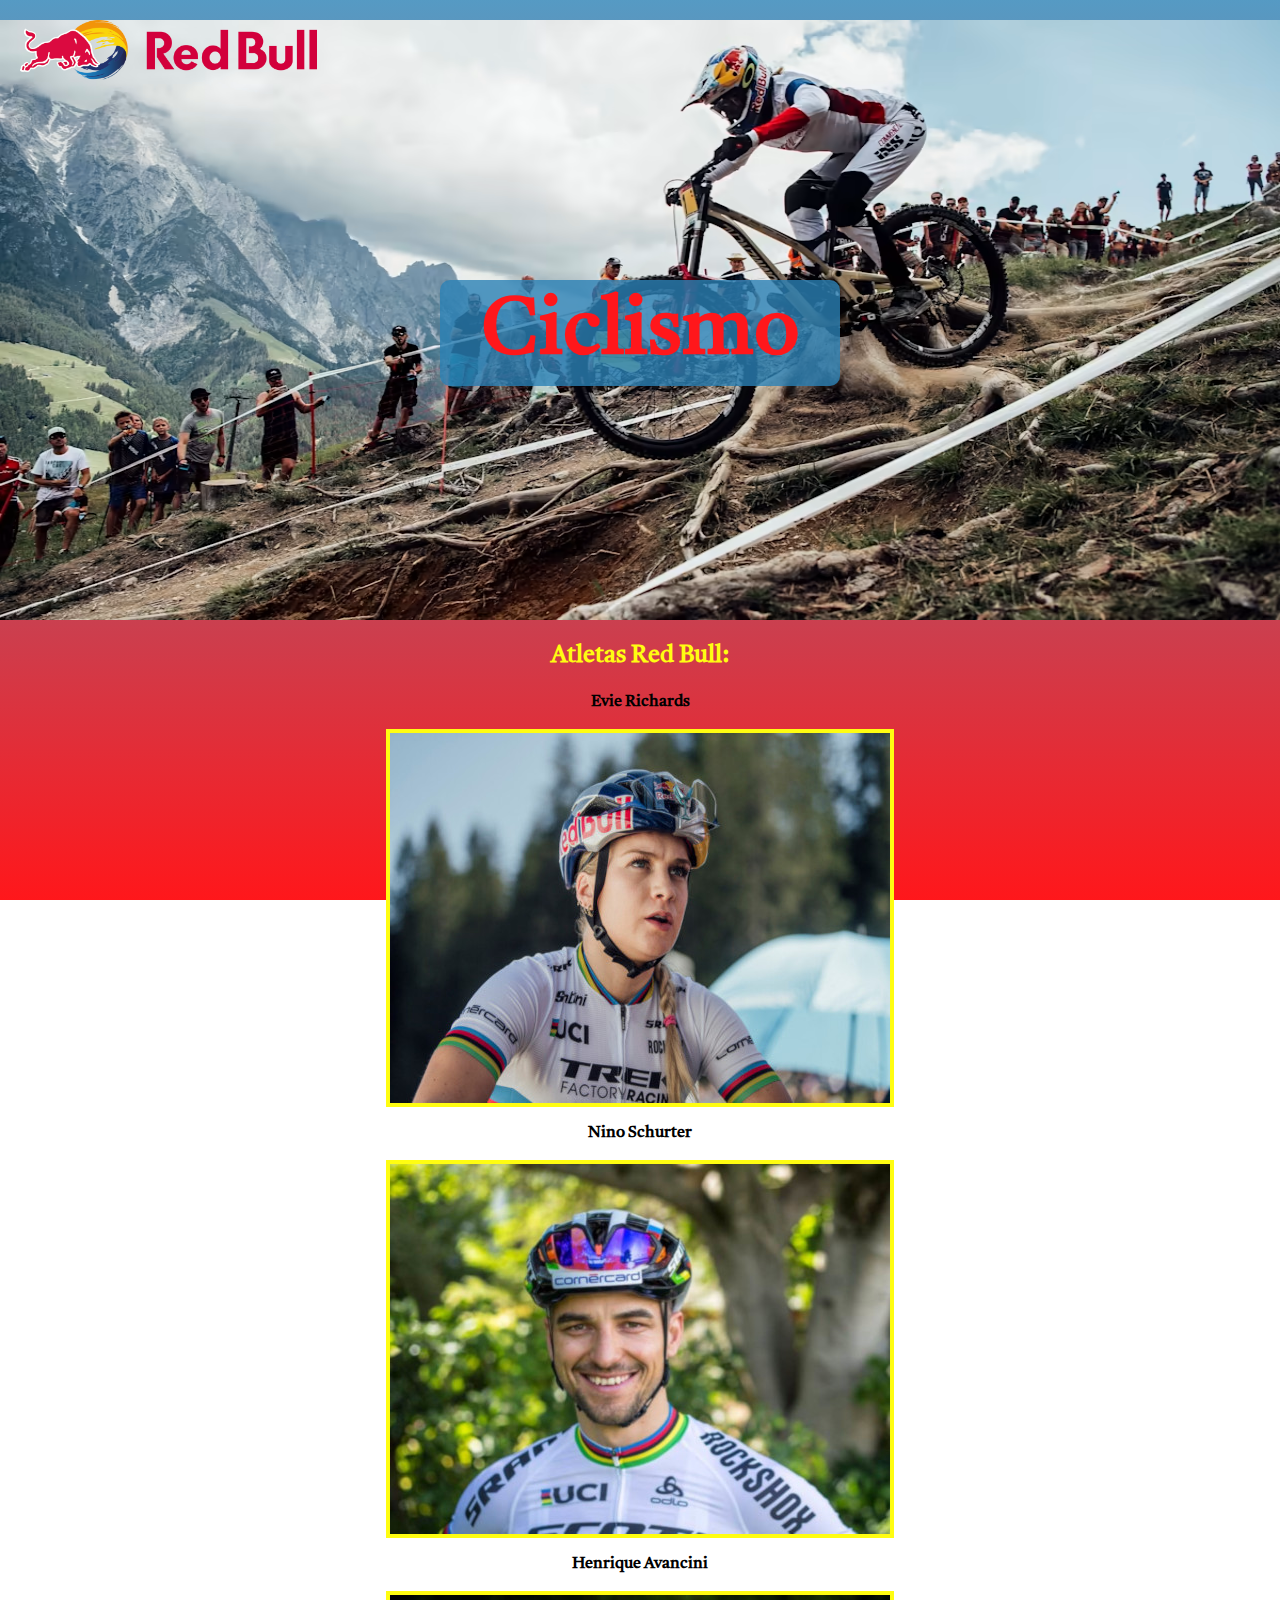
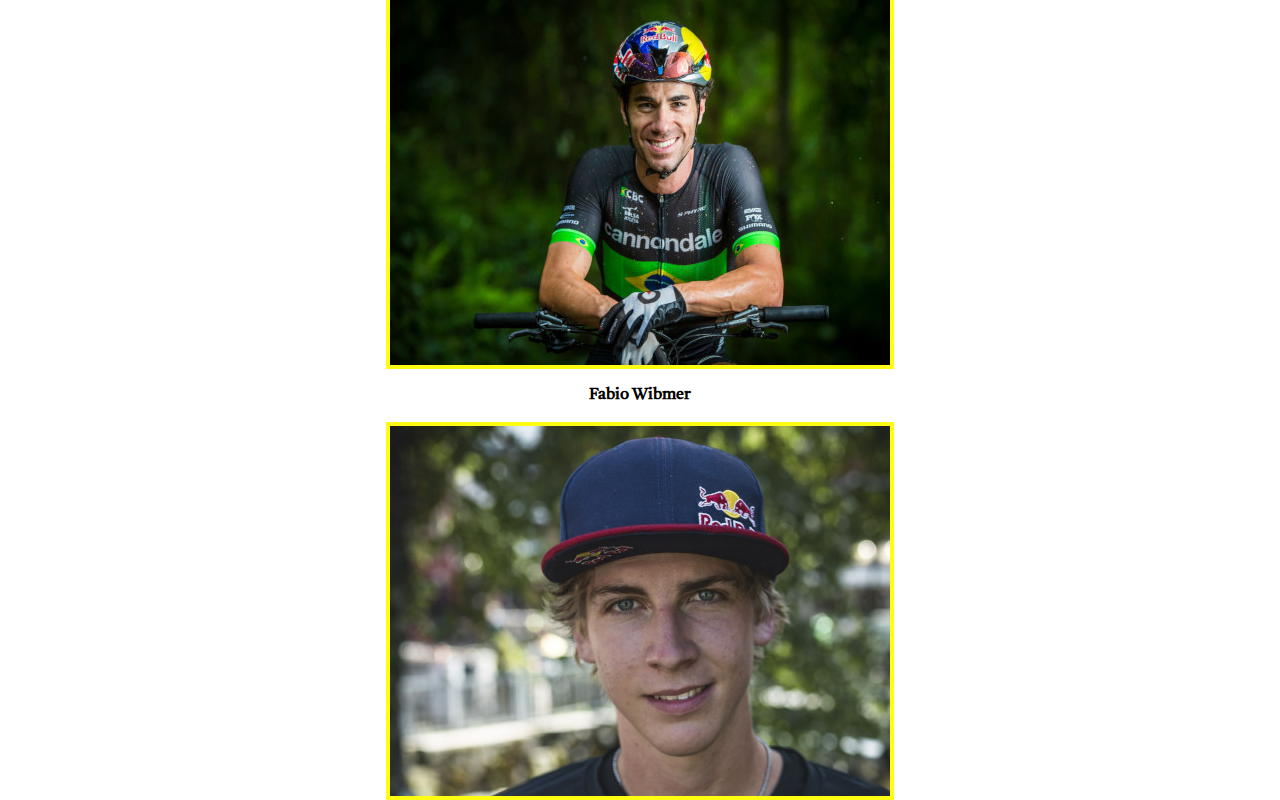
<file: index.html>
<!DOCTYPE html>
<html lang="pt-br">

<head>
    <meta charset="UTF-8">
    <meta http-equiv="X-UA-Compatible" content="IE=edge">
    <meta name="viewport" content="width=device-width, initial-scale=1.0">
    <link rel="stylesheet" href="css/estilos.css">
    <link rel="shortcut icon" href="img/icone.ico" type="image/x-icon">
    <title>Harmonia das cores</title>
</head>

<body>
    <header>
        <div class="fundo">
           <a href="img/Capturar.JPG"> <img src="img/red-bull-logo.png" alt="Red Bull" class="img-header"></a>
            <div class="faixa">
                <h1>Ciclismo</h1>
            </div>
        </div>
    </header>

    <h2>Atletas Red Bull:</h2>

    <p> Evie Richards </p>
    <a target="_blank" href="evie.html"><img src="img/Evie-Richards.jpg" alt="Evie Richards"></a>

    <p>Nino Schurter</p>
    <a target="_blank" href="nino.html"><img src="img/Nino Schurter.jpg" alt="Nino Schurter"></a>

    <p>Henrique Avancini</p>
    <a target="_blank" href="henrique.html"><img src="img/Henrique Avancini.jpg" alt="Henrique Avancini"></a>

    <p>Fabio Wibmer</p>
    <a target="_blank" href="fabio.html"><img src="img/Fabio Wibmer.jpg" alt="Fabio Wibmer"></a>

</body>

</html>
</file>
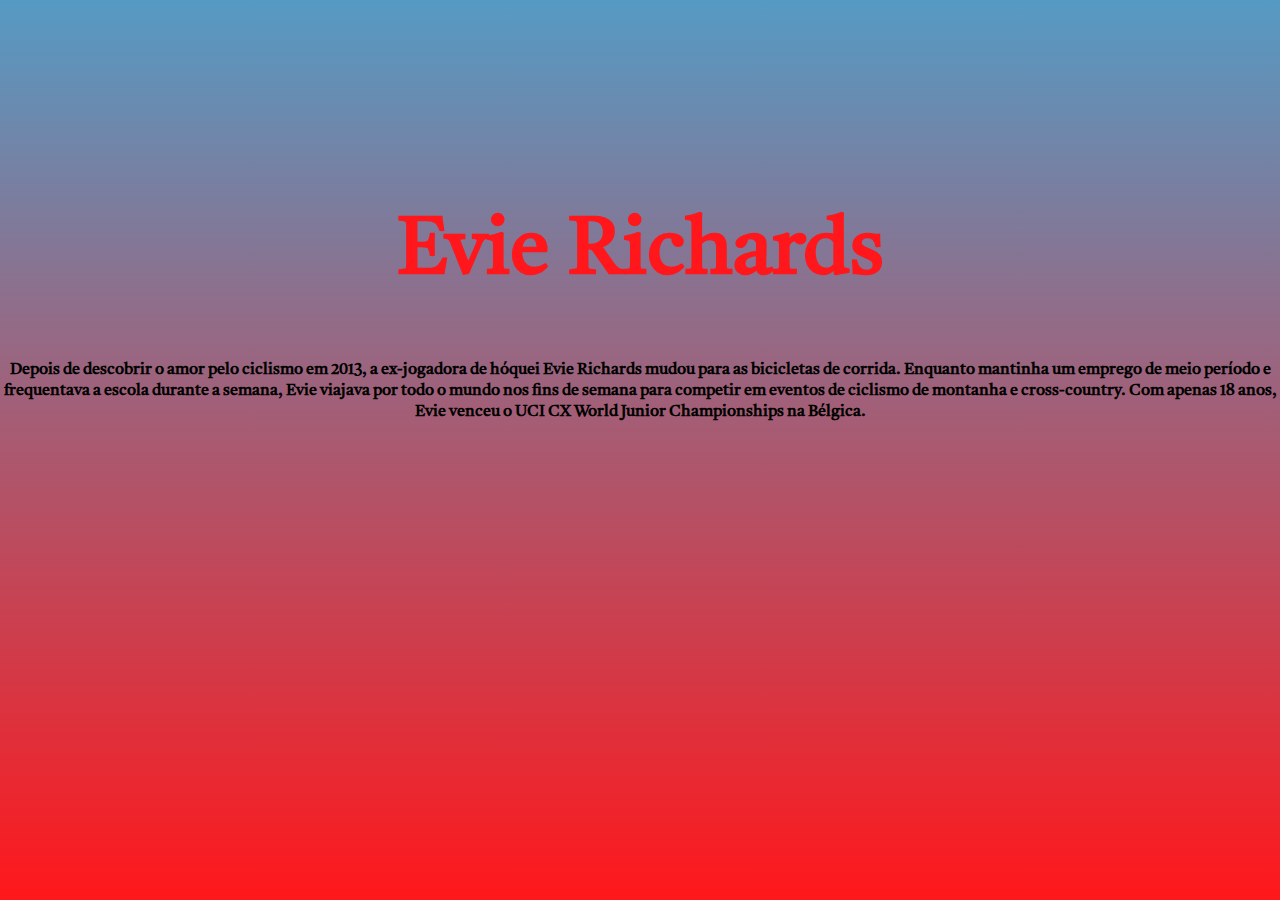
<file: evie.html>
<!DOCTYPE html>
<html lang="pt-br">
<head>
    <meta charset="UTF-8">
    <meta http-equiv="X-UA-Compatible" content="IE=edge">
    <meta name="viewport" content="width=device-width, initial-scale=1.0">
    <link rel="stylesheet" href="css/estilos.css">
    <link rel="shortcut icon" href="img/icone.ico" type="image/x-icon">
    <title>Evie Richards</title>
</head>
<body>
    <h1>Evie Richards</h1>

    <p>
        Depois de descobrir o amor pelo ciclismo em 2013, a ex-jogadora de hóquei Evie Richards mudou para as bicicletas de corrida. Enquanto mantinha um emprego de meio período e frequentava a escola durante a semana, Evie viajava por todo o mundo nos fins de semana para competir em eventos de ciclismo de montanha e cross-country. Com apenas 18 anos, Evie venceu o UCI CX World Junior Championships na Bélgica.
    </p>
    
</body>
</html>
</file>
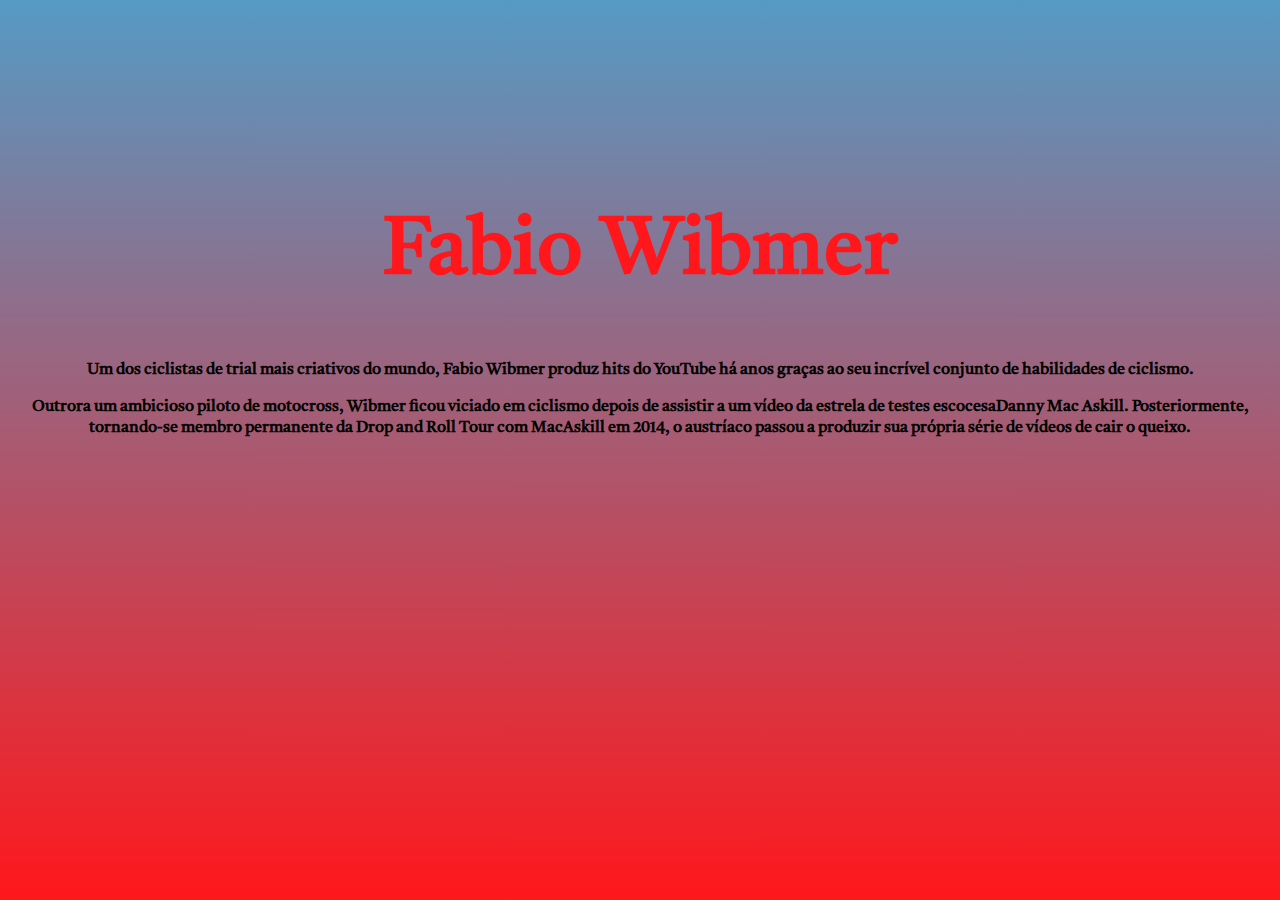
<file: fabio.html>
<!DOCTYPE html>
<html lang="pt-br">

<head>
    <meta charset="UTF-8">
    <meta http-equiv="X-UA-Compatible" content="IE=edge">
    <meta name="viewport" content="width=device-width, initial-scale=1.0">
    <link rel="stylesheet" href="css/estilos.css">
    <link rel="shortcut icon" href="img/icone.ico" type="image/x-icon">
    <title>Fabio Wibmer</title>
</head>

<body>
    <h1>Fabio Wibmer</h1>

    <p>
        Um dos ciclistas de trial mais criativos do mundo, Fabio Wibmer produz hits do YouTube há anos graças ao seu
        incrível conjunto de habilidades de ciclismo.
    </p>
    <p>
        Outrora um ambicioso piloto de motocross, Wibmer ficou viciado em ciclismo depois de assistir a um vídeo da
        estrela de testes escocesaDanny Mac Askill. Posteriormente, tornando-se membro permanente da Drop and Roll Tour
        com MacAskill em 2014, o austríaco passou a produzir sua própria série de vídeos de cair o queixo.
    </p>

</body>

</html>
</file>
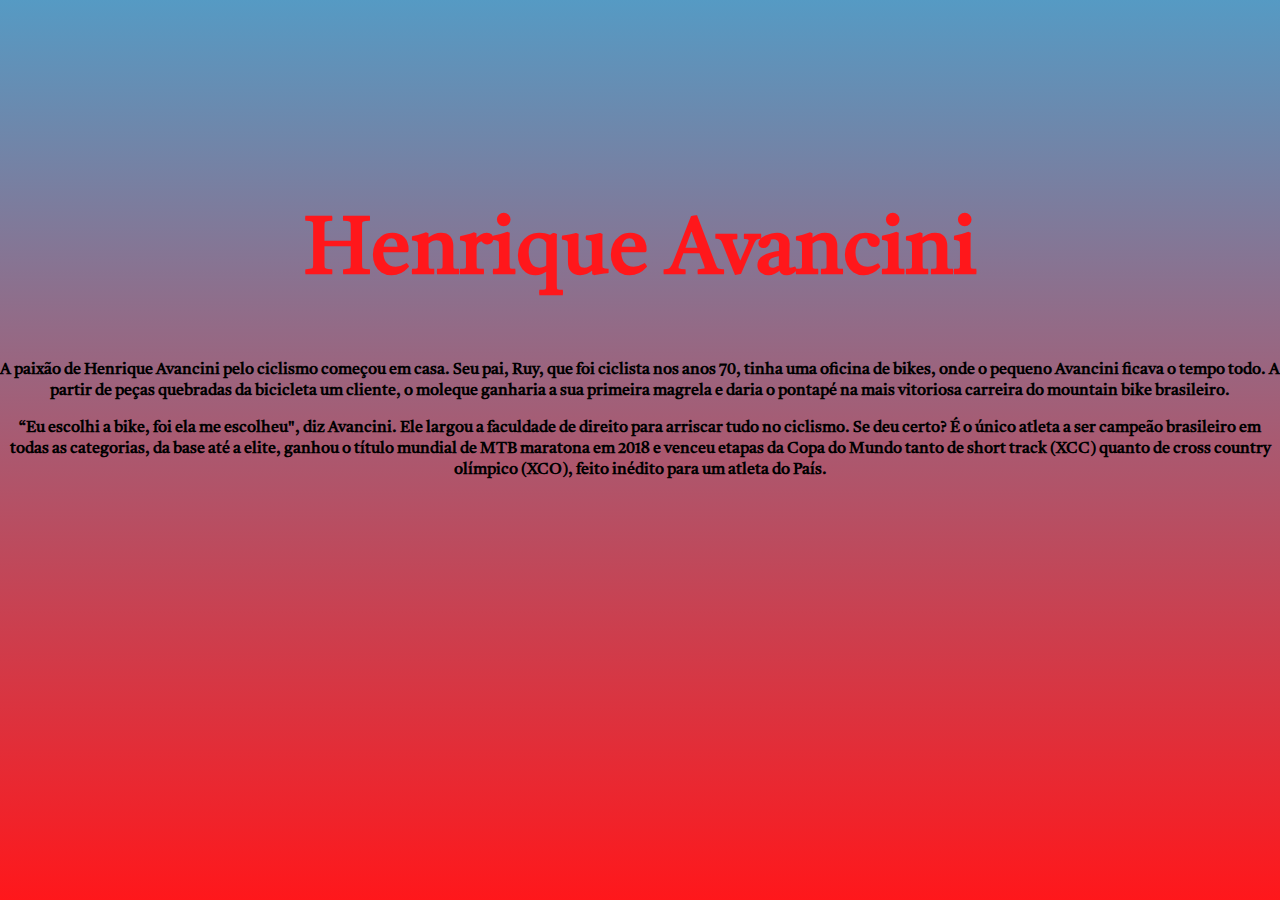
<file: henrique.html>
<!DOCTYPE html>
<html lang="pt-br">
<head>
    <meta charset="UTF-8">
    <meta http-equiv="X-UA-Compatible" content="IE=edge">
    <meta name="viewport" content="width=device-width, initial-scale=1.0">
    <link rel="stylesheet" href="css/estilos.css">
    <link rel="shortcut icon" href="img/icone.ico" type="image/x-icon">
    <title>Henrique Avancini</title>
</head>
<body>
    <h1>Henrique Avancini</h1>

    <p>A paixão de Henrique Avancini pelo ciclismo começou em casa. Seu pai, Ruy, que foi ciclista nos anos 70, tinha uma oficina de bikes, onde o pequeno Avancini ficava o tempo todo. A partir de peças quebradas da bicicleta um cliente, o moleque ganharia a sua primeira magrela e daria o pontapé na mais vitoriosa carreira do mountain bike brasileiro.
    </p>
    <p>
        “Eu escolhi a bike, foi ela me escolheu", diz Avancini. Ele largou a faculdade de direito para arriscar tudo no ciclismo. Se deu certo? É o único atleta a ser campeão brasileiro em todas as categorias, da base até a elite, ganhou o título mundial de MTB maratona em 2018 e venceu etapas da Copa do Mundo tanto de short track (XCC) quanto de cross country olímpico (XCO), feito inédito para um atleta do País.
    </p>
    
</body>
</html>
</file>
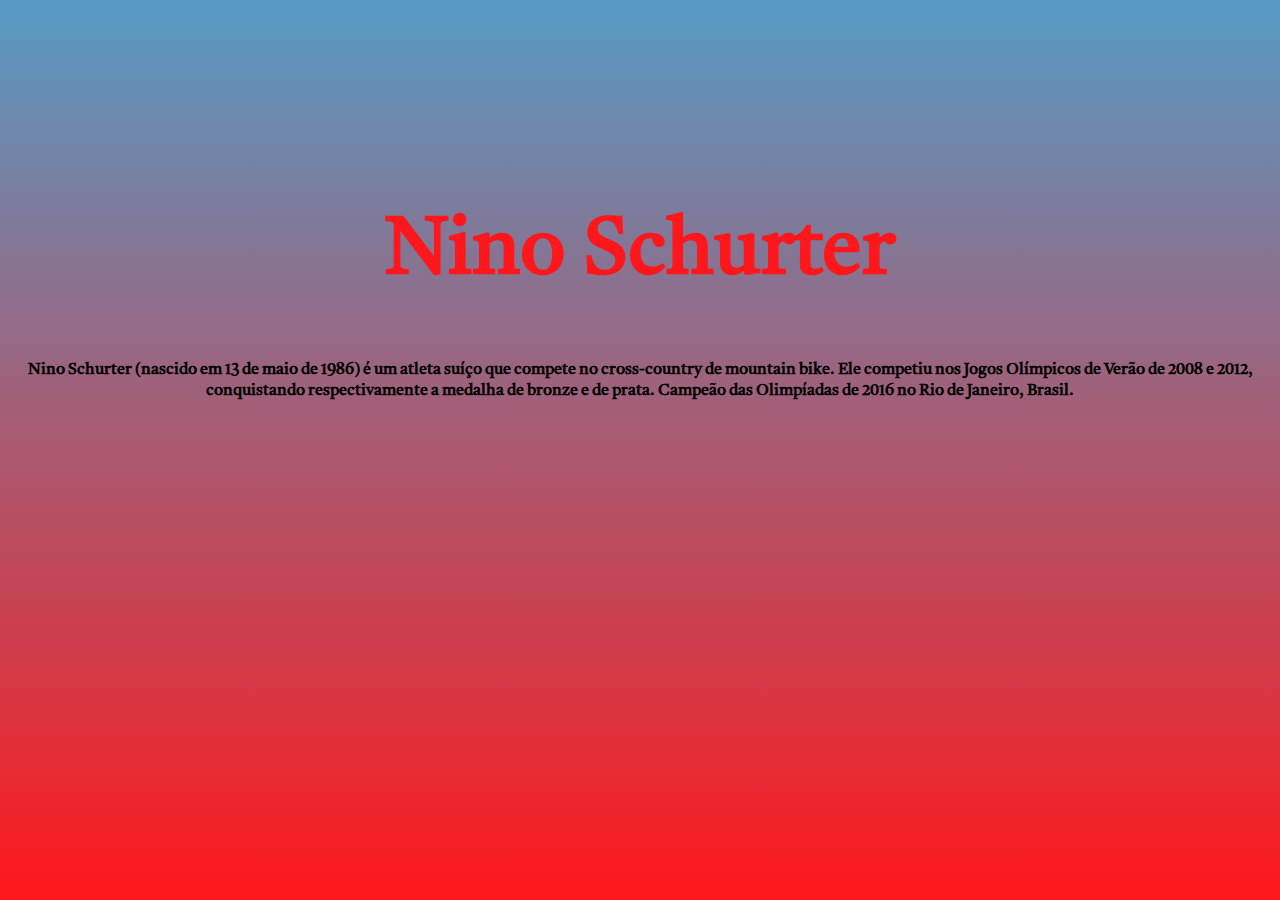
<file: nino.html>
<!DOCTYPE html>
<html lang="pt-br">
<head>
    <meta charset="UTF-8">
    <meta http-equiv="X-UA-Compatible" content="IE=edge">
    <meta name="viewport" content="width=device-width, initial-scale=1.0">
    <link rel="stylesheet" href="css/estilos.css">
    <link rel="shortcut icon" href="img/icone.ico" type="image/x-icon">
    <title>Nino Schurter</title>
</head>
<body>
    <h1>Nino Schurter</h1>

    <p>
        Nino Schurter (nascido em 13 de maio de 1986) é um atleta suíço que compete no cross-country de mountain bike. Ele competiu nos Jogos Olímpicos de Verão de 2008 e 2012, conquistando respectivamente a medalha de bronze e de prata. Campeão das Olimpíadas de 2016 no Rio de Janeiro, Brasil.
    </p>
    
</body>
</html>
</file>
<file: css/estilos.css>
@font-face {
    font-family: arthur;
    src: url(TiroDevanagariSanskrit-Regular.ttf);
}

:root {
    --fonte: arthur;
    --cor-titulo: rgb(255, 23, 27);
    --cor-caixa: rgb(43, 129, 181, 0.8);
    --cor-borda:rgb(255, 253, 17);
    
}

body {
    background-image: linear-gradient(to bottom, var(--cor-caixa), var(--cor-titulo));
    background-attachment: fixed;
    font-family: var(--fonte);
    width: 2050px;
    max-width: 100%;
    margin: 0 auto;


}

h1 {
    color: var(--cor-titulo);
    text-align: center;
    font-size: 80px;
    margin-top: 200px;
}

.faixa{
    border-radius: 10px;
    background-color: var(--cor-caixa);
    margin: 0 auto;
    width: 400px;
}


h2 {
    text-align: center;
    color: var(--cor-borda);
}

img {
    display: block;
    margin: auto;
    border: solid var(--cor-borda) 4px;
}

p {
    text-align: center;
    font-weight: bolder;
}

.fundo {
    background-image: url(../img/bike-mtb-copa-mundo-2018-myriam-nicole.avif);
    background-repeat: no-repeat;
    background-size: 100% 100%;
    height: 600px;
}

.img-header {
    border: none;
    margin-top: 20px;
    margin-left: 20px;
    height: 60px;
}
</file>
